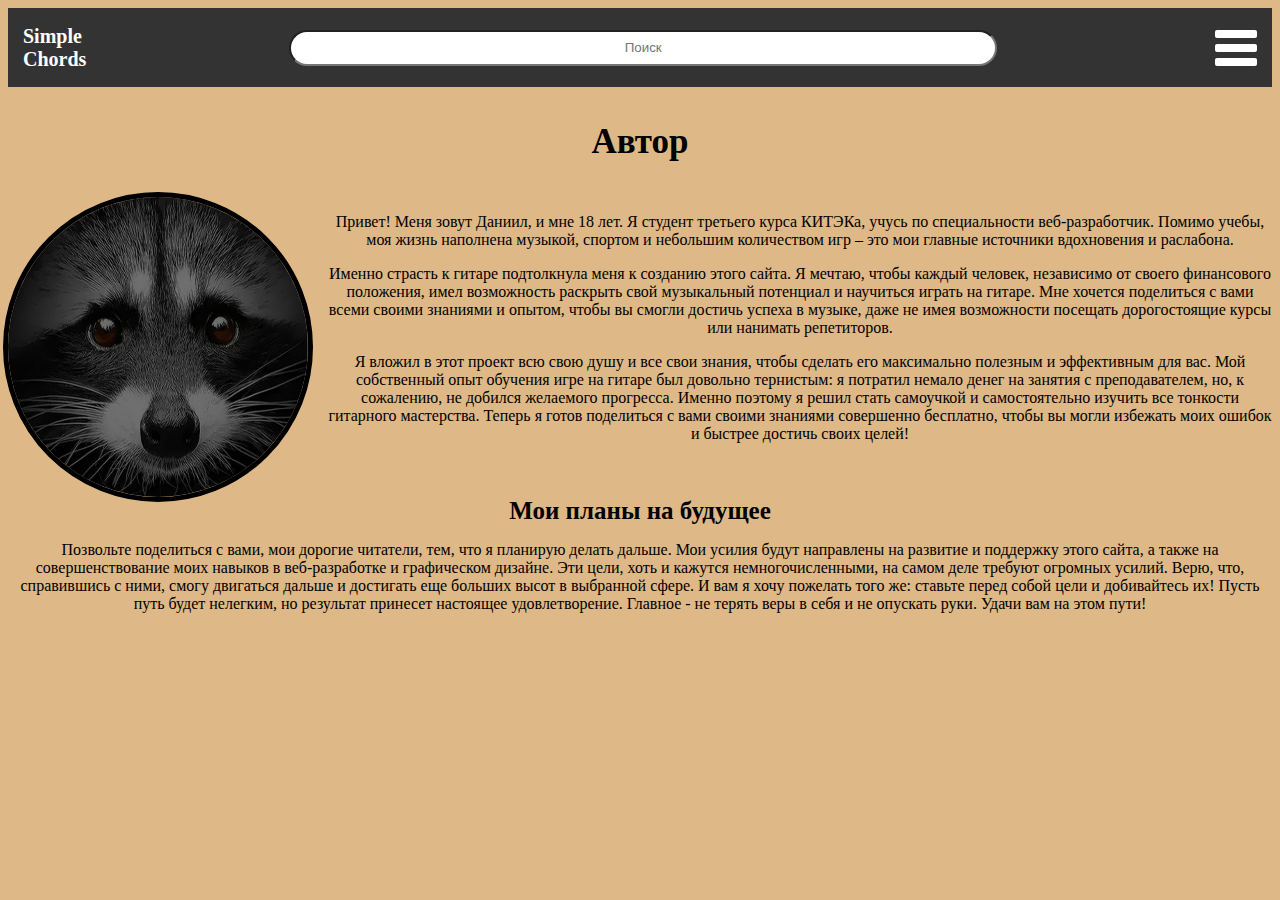
<file: Author.html>
<!DOCTYPE html>
<html lang="ru">
<head>
    <meta charset="UTF-8">
    <meta name="viewport" content="width=device-width, initial-scale=1.0">
    <link rel="stylesheet" href="127.css"> 
    <title>Simple Chords</title>
</head>
<body>
    <header>
    <h2>Simple <br> Chords</h2>
    <input type="text" class="textt" name="query" placeholder="Поиск">
    <div class="menu-button">
        <div class="line"></div>
        <div class="line"></div>
        <div class="line"></div>
    </div>
    <ul class="menu">
        <li><a href="index.html">Главная</a></li>
        <li><a href="lessons.html">Уроки</a></li>
        <li><a href="Author.html">Об Авторе</a></li>
        <li><a href="Comments.html">Комментарии</a></li>
        </ul>
    </header>
    <script src="scripts.js"></script>
    <div class="author">
        <p>Автор</p>
    </div>
    <div class="author-content">
        <img src="img/ava.jpg" alt="ava" class="cartinca"> 
        <div>
        <p>Привет! Меня зовут Даниил, и мне 18 лет. 
        Я студент третьего курса КИТЭКа, учусь по специальности веб-разработчик. 
        Помимо учебы, моя жизнь наполнена музыкой, 
        спортом и небольшим количеством игр – это мои главные источники вдохновения и раслабона.</p>

        <p>Именно страсть к гитаре подтолкнула меня к созданию этого сайта. 
        Я мечтаю, чтобы каждый человек, независимо от своего финансового положения, 
        имел возможность раскрыть свой музыкальный потенциал и научиться играть на гитаре. 
        Мне хочется поделиться с вами всеми своими знаниями и опытом, чтобы вы смогли достичь успеха в музыке, 
        даже не имея возможности посещать дорогостоящие курсы или нанимать репетиторов.</p>

        <p>Я вложил в этот проект всю свою душу и все свои знания, 
        чтобы сделать его максимально полезным и эффективным для вас. 
        Мой собственный опыт обучения игре на гитаре был довольно тернистым: 
        я потратил немало денег на занятия с преподавателем, но, к сожалению, 
        не добился желаемого прогресса. 
        Именно поэтому я решил стать самоучкой и самостоятельно изучить все тонкости гитарного мастерства. 
        Теперь я готов поделиться с вами своими знаниями совершенно бесплатно, 
        чтобы вы могли избежать моих ошибок и быстрее достичь своих целей!</p>
        </div>
    </div>
    <div class="future">
        Мои планы на будущее
    </div>
    <div>
        <p>Позвольте поделиться с вами, мои дорогие читатели, тем, 
        что я планирую делать дальше. Мои усилия будут направлены на развитие и поддержку этого сайта, 
        а также на совершенствование моих навыков в веб-разработке и графическом дизайне. 
        Эти цели, хоть и кажутся немногочисленными, на самом деле требуют огромных усилий. 
        Верю, что, справившись с ними, смогу двигаться дальше и достигать еще больших высот в выбранной сфере. 
        И вам я хочу пожелать того же: ставьте перед собой цели и добивайтесь их! 
        Пусть путь будет нелегким, но результат принесет настоящее удовлетворение. 
        Главное - не терять веры в себя и не опускать руки. Удачи вам на этом пути!</p>
    </div>
</body>
</html>
</file>
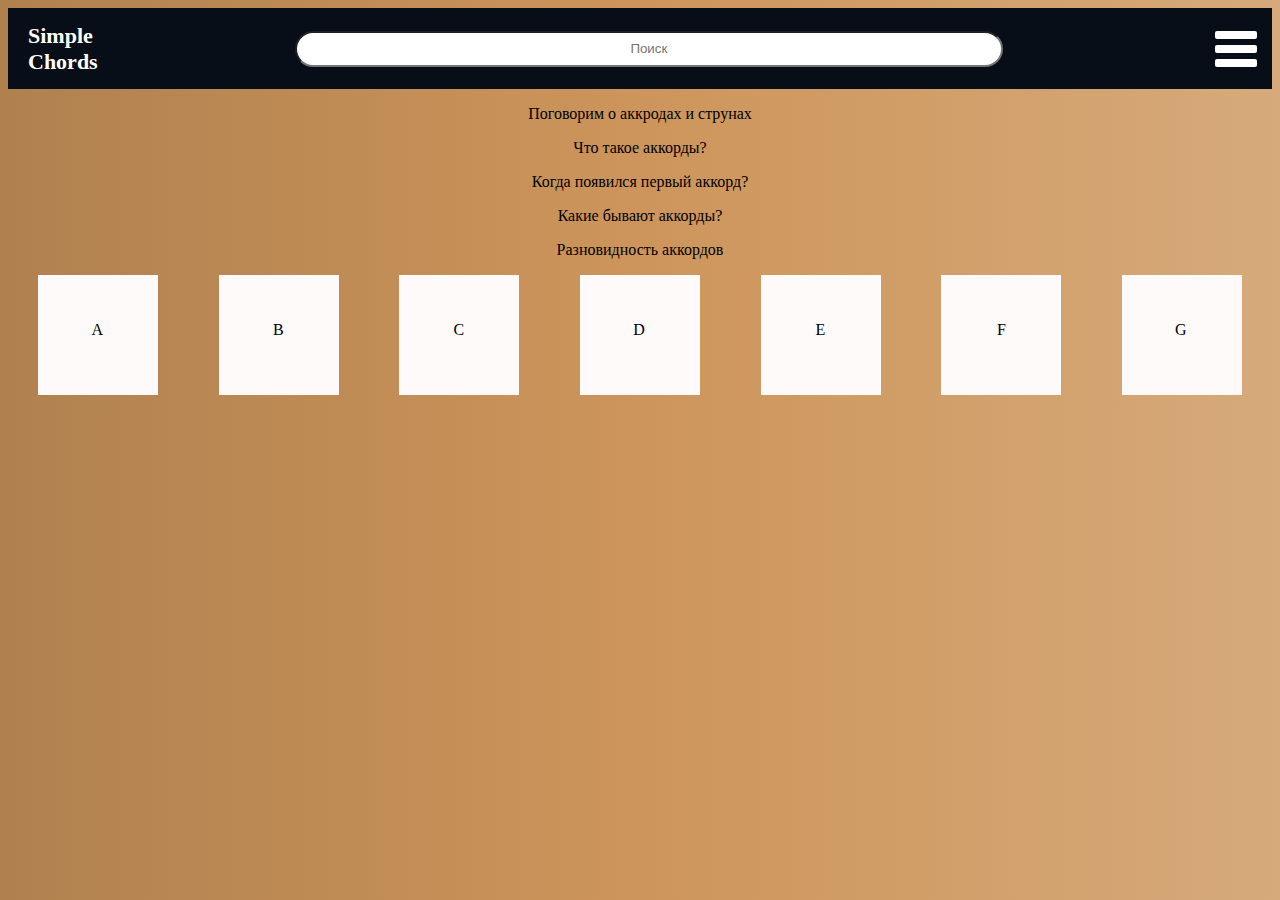
<file: guitar.html>
<!DOCTYPE html>
<html lang="ru">
<head>
    <meta charset="UTF-8">
    <meta name="viewport" content="width=device-width, initial-scale=1.0">
    <link rel="stylesheet" href="gitar.css"> 
    <title>Simple Chords</title>
</head>
<body>
    <header>
    <h1>Simple <br> Chords</h1>
    <input type="text" class="textt" name="query" placeholder="Поиск">
    <div class="menu-button">
        <div class="line"></div>
        <div class="line"></div>
        <div class="line"></div>
    </div>
    <ul class="menu">
        <li><a href="index.html">Главная</a></li>
        <li><a href="lessons.html">Уроки</a></li>
        <!-- <li><a href="Author.html">Об Авторе</a></li>
        <li><a href="Comments.html">Комментарии</a></li> -->
        </ul>
    </header>
    <div>
        <p>
            Поговорим о аккродах и струнах
        </p>   
    </div>
    <div>
        <p>
            Что такое аккорды?
        </p>
    </div>
    <div>
        <p>
            Когда появился первый аккорд?
        </p>
    </div>
    <div>
        <p>
            Какие бывают аккорды?
        </p>
    </div>
    <p>Разновидность аккордов</p>
    <div class="chord">
        <div id="square" class="container">
            <p class="chord1">A</p>
        </div>
        <div id="square" class="container">
            <p class="chord1">B</p>
        </div>
        <div id="square" class="container">
            <p class="chord1">C</p>
        </div>
        <div id="square" class="container">
            <p class="chord1">D</p>
        </div>
        <div id="square" class="container">
            <p class="chord1">E</p>
        </div>
        <div id="square" class="container">
            <p class="chord1">F</p>
        </div>
        <div id="square" class="container">
            <p class="chord1">G</p>
        </div>
    </div>
    <!-- добавить фотки аккордов и добавить нажатие и воспроизведение мелодии -->
    <!-- <div>
        <p>
            другой разговор
        </p>
    </div>
    <div>
        <p>
            Какие бывают струны для гитар?
        </p>
    </div>
    <div>
        <p>
            Как выбрать струны на гитару?
        </p>
    </div> -->
    <!-- <div></div> -->
    <script src="scripts.js"></script>
</body>
</html>
</file>
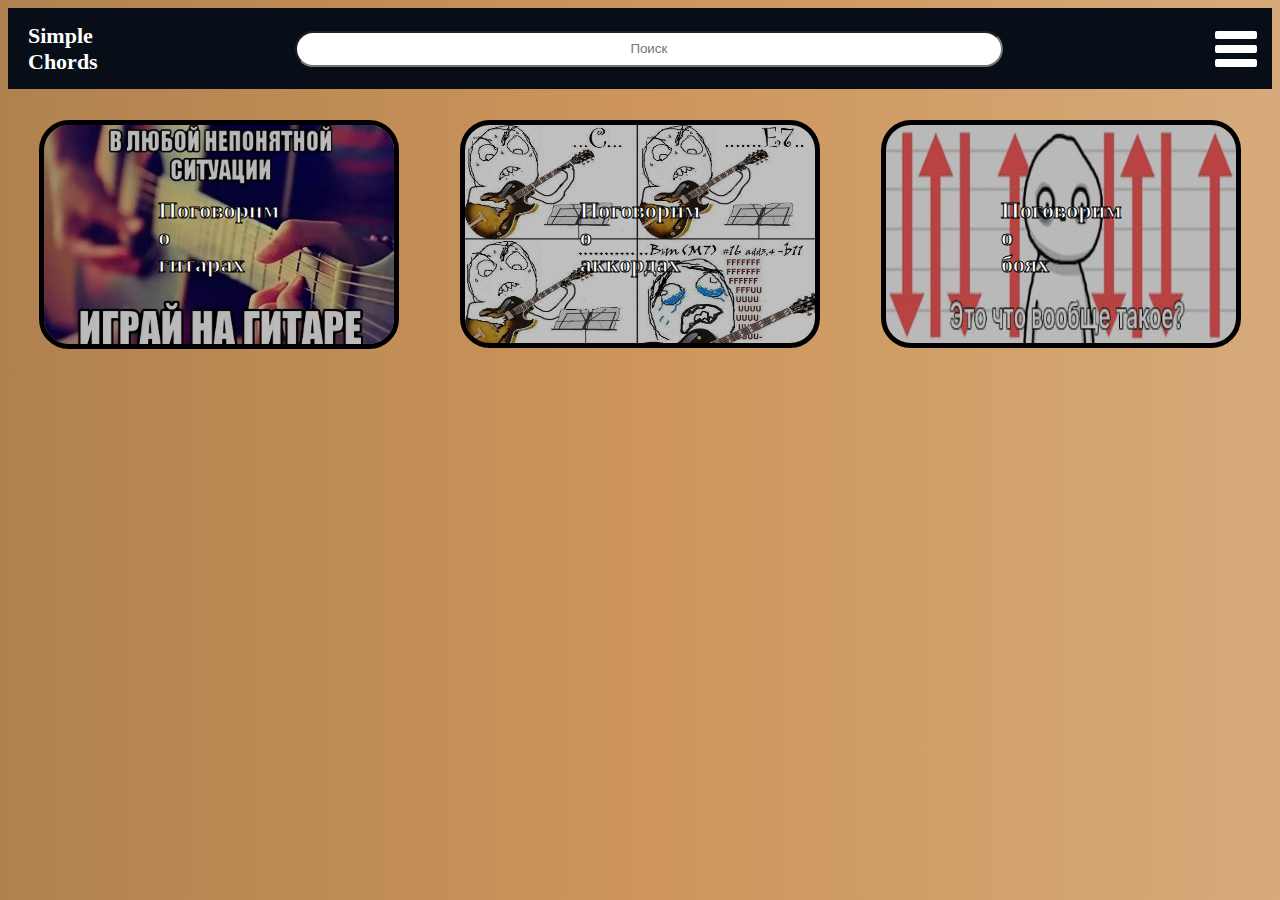
<file: lessons.html>
<!DOCTYPE html>
<html lang="ru">
<head>
    <meta charset="UTF-8">
    <meta name="viewport" content="width=device-width, initial-scale=1.0">
    <link rel="stylesheet" href="lessons.css"> 
    <title>Simple Chords</title>
</head>
<body>
    <header>
    <h1>Simple <br> Chords</h1>
    <input type="text" class="textt" name="query" placeholder="Поиск">
    <div class="menu-button">
        <div class="line"></div>
        <div class="line"></div>
        <div class="line"></div>
    </div>
    <ul class="menu">
        <li><a href="index.html">Главная</a></li>
        <li><a href="lessons.html">Уроки</a></li>
        <!-- <li><a href="Author.html">Об Авторе</a></li>
        <li><a href="Comments.html">Комментарии</a></li> -->
        </ul>
    </header>
    <br>
    <!-- <div class="uroki">
        Уроки
    </div>
    <div>
        <p> Ну что ж, мой дорогой читатель, если ты действительно дочитал до этого момента, 
        то могу с уверенностью сказать — ты большой молодец! 
        Ты проявил настойчивость и не стал сдаваться, 
        а решил продолжать свое увлекательное путешествие в мир гитары. 
        Именно это желание учиться и двигаться вперед очень важно для любого музыканта, 
        и ты уже делаешь большие шаги на своем пути.</p>

        <p>Сейчас пришло время перейти от первых шагов к более осознанному погружению в процесс обучения.
        Начинаем вникать в теорию — фундамент, 
        без которого невозможно двигаться дальше и нарабатывать действительно крепкие навыки. 
        Да, я знаю, теория иногда кажется скучной и сложной, но именно она даст тебе основу, 
        понимание и правильные ориентиры, которые облегчат освоение практики.</p>

        <p>Поэтому я настоятельно советую тебе внимательно и спокойно прочитать все теоретические материалы,
        особенно если ты только начинаешь своё знакомство с гитарой. 
        Для новичка это особенно важно, чтобы не растеряться и понять основные принципы, 
        которые потом пригодятся на протяжении всего пути обучения.</p>

        <p>Если же ты уже чувствуешь себя более уверенно, возможно, 
        у тебя уже есть определённый опыт и знания, — тем не менее, 
        я рекомендую просто освежить в памяти ключевые моменты теории. 
        Это поможет закрепить твои навыки и избежать типичных ошибок,
        которые иногда возникают именно из-за недосмотра важных деталей.</p>

        <p>В любом случае, теория — твой надежный путеводитель, 
        который будет сопровождать тебя и поддерживать на каждом этапе обучения. 
        Так что не откладывай и удели этому время, 
        ведь именно это даст прочный фундамент твоему музыкальному росту. 
        Вперёд, к новым знаниям и первому настоящему мастерству!</p>
    </div>
    <div class="teoria">
        Теория
    </div> -->
    <br>
<div class="photo">
  <div class="image-container">
    <a href="guitar.html"><img src="img/гитары3.jpg" alt="Поговорим о гитарах" class="guitar" > </a>
    <div class="overlay-text">Поговорим <br>о <br>гитарах</div>
  </div>
  <div class="image-container">
    <a href="Chords.html"><img src="img/аккорды.jpg" alt="Поговорим о аккордах" class="chord"></a>
    <div class="overlay-text">Поговорим<br> о<br> аккордах</div>
  </div>
  <div class="image-container">
    <a href="Fight.html"><img src="img/бой.jpg" alt="Поговорим о боях" class="fight"></a>
    <div class="overlay-text">Поговорим <br> о <br>боях</div>
  </div>
</div>
<br>
<!-- <div>
    <p>Итак, вооружившись теоретическими знаниями 
    (и я искренне надеюсь, что ты осознал всю важность этой подготовки, 
    ведь она станет твоим компасом в дальнейшем плавании!), 
    мы наконец-то переходим к самой захватывающей части нашего обучения – к практике!</p>

    <p>Предстоящий путь будет полон открытий и новых ощущений, 
    но не стоит думать, что он будет усыпан розами. 
    Я приложил максимум усилий, чтобы выстроить программу обучения таким образом, 
    чтобы сложность возрастала постепенно, позволяя тебе комфортно адаптироваться к новым вызовам.</p>

    <p>При должном усердии первые плоды своих трудов ты сможешь увидеть уже через одну-три недели регулярных занятий. 
    Если же прогресс будет идти немного медленнее – не отчаивайся! 
    Даже если результаты появятся чуть позже, в течение месяца, это абсолютно нормально.</p>

    <p>Поэтому мой главный совет – занимайся систематически, не торопись, 
    дай себе время на освоение каждого навыка, 
    и самое главное – запасись терпением и непоколебимым желанием достичь своей цели. 
    Помни, что настойчивость и вера в себя – это твои главные союзники на пути к гитарному мастерству!</p>
</div>
<div class="praktica">
    Практика
</div> -->

    <script src="scripts.js"></script>
</body>
</html>
</file>
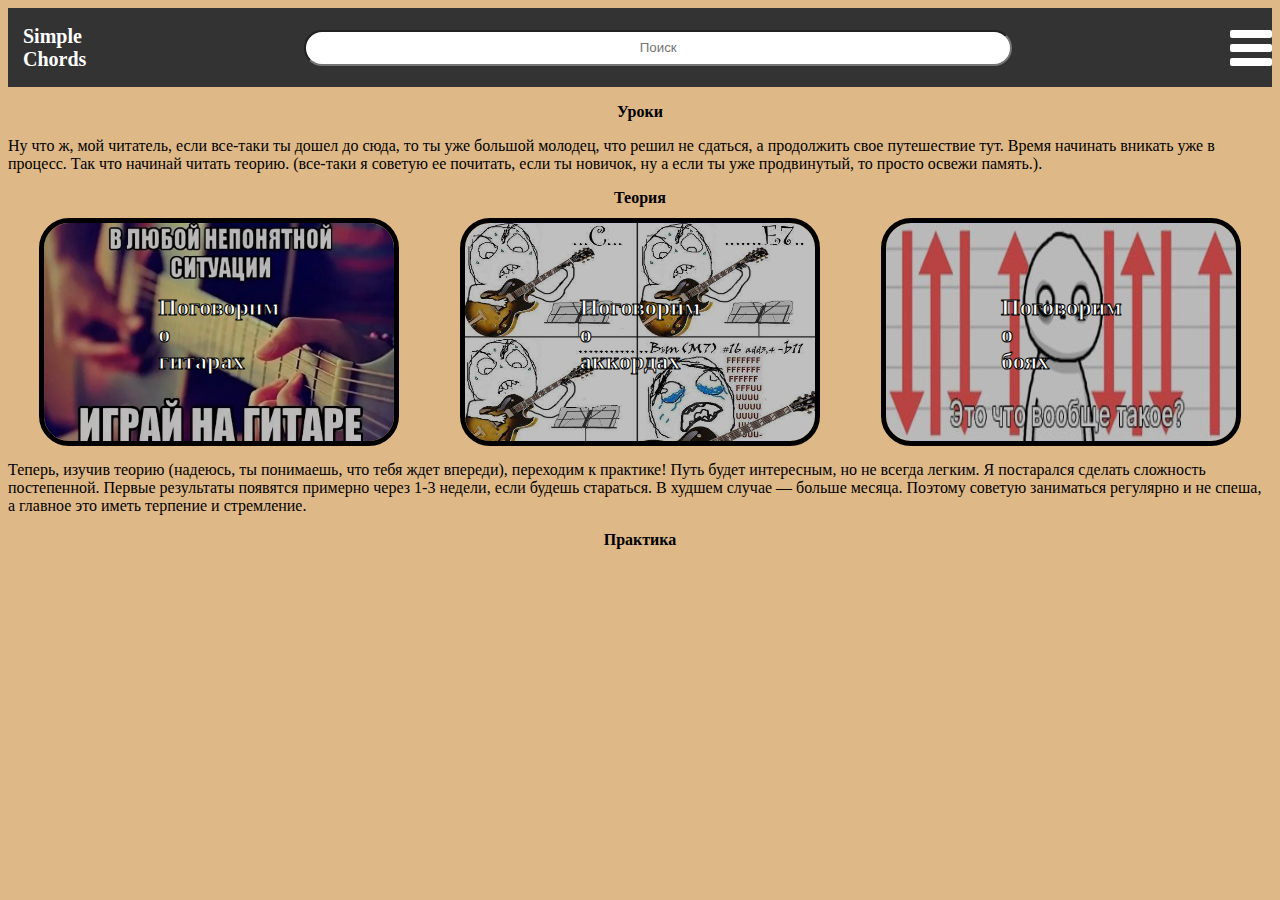
<file: Уроки.html>
<!DOCTYPE html>
<html lang="ru">
<head>
    <meta charset="UTF-8">
    <meta name="viewport" content="width=device-width, initial-scale=1.0">
    <link rel="stylesheet" href="126.css"> 
    <title>Simple Chords</title>
</head>
<body>
    <header>
    <h2>Simple <br> Chords</h2>
    <input type="text" class="textt" name="query" placeholder="Поиск">
    <div class="lol">
        <div class="line"></div>
        <div class="line"></div>
        <div class="line"></div>
    </div>
    <ul class="menu">
        <li><a href="Главная.html">Главная</a></li>
        <li><a href="Уроки.html">Уроки</a></li>
        <li><a href="Об Авторе.html">Об Авторе</a></li>
        <li><a href="Комментарии.html">Комментарии</a></li>
        </ul>
    </header>
    <div class="uroki">
        <p>Уроки</p>
    </div>
    <div>
        <p>Ну что ж, мой читатель, если все-таки ты дошел до сюда, то ты уже 
        большой молодец, что решил не сдаться, а продолжить свое 
        путешествие тут. Время начинать вникать уже в процесс. 
        Так что начинай читать теорию. (все-таки я советую ее почитать, если ты 
        новичок, ну а если ты уже продвинутый, то просто освежи память.).</p>
    </div>
    <div class="teoria">
        <p>Теория</p>
    </div>
<div class="photo">
  <div class="image-container">
    <a href="Поговорим о гитарах.html"><img src="img/гитары3.jpg" alt="Поговорим о гитарах" class="guitar" > </a>
    <div class="overlay-text">Поговорим <br>о <br>гитарах</div>
  </div>
  <div class="image-container">
    <a href="Поговорим о аккордах.html"><img src="img/аккорды.jpg" alt="Поговорим о аккордах" class="chord"></a>
    <div class="overlay-text">Поговорим<br> о<br> аккордах</div>
  </div>
  <div class="image-container">
    <a href="Поговорим о боях.html"><img src="img/бой.jpg" alt="Поговорим о боях" class="fight"></a>
    <div class="overlay-text">Поговорим <br> о <br>боях</div>
  </div>
</div>
<div>
    <p>Теперь, изучив теорию (надеюсь, ты понимаешь, что тебя ждет 
    впереди), переходим к практике! Путь будет интересным, но не всегда 
    легким. Я постарался сделать сложность постепенной. Первые 
    результаты появятся примерно через 1-3 недели, если будешь стараться. 
    В худшем случае — больше месяца. Поэтому советую заниматься 
    регулярно и не спеша, а главное это иметь терпение и стремление.</p>
</div>
<div class="praktica">
    <p>Практика</p>
</div>
    <script src="scripts.js"></script>
</body>
</html>
</file>
<file: 127.css>
body{
    background-color: #DEB887;
    font-family: Verdana; 
}

header{
    display: flex;
    justify-content: space-between;
    align-items: center;
    background-color: #333333;
}

.textt{    
    display: flex;
    justify-content: center;
    text-align: center;
    width: 700px;
    height: 30px;
    border-radius: 25px;
}

h2{
    color: white;
    font-size: 20px;
    margin-left: 15px;
}

.menu {
  display: none;
  list-style: none;
  padding: 0;
  margin: 0 15px 0 0;
  position: absolute;
  top: 60px;
  right: 10px;
  background-color: #333;
  border-radius: 5px;
  width: 150px;
  flex-direction: column; 
}

.menu.menu-active {
  display: flex;
}

.menu li {
  border-bottom: 1px solid #555;
  padding: 10px;
}

.menu li:last-child {
  border-bottom: none;
}

.menu li a {
  color: white;
  text-decoration: none;
  display: block;
}

.menu-button {
    display: flex;
    flex-direction: column;
    justify-content: center;
    cursor: pointer;
    padding: 10px 15px;
    user-select: none;
}


.menu-button.active .line:nth-child(1) {
  transform: rotate(45deg) translate(8px, 8px);
}

.menu-button.active .line:nth-child(2) {
  opacity: 0;
}

.menu-button.active .line:nth-child(3) {
  transform: rotate(-45deg) translate(7px, -7px);
}

.line {
  width: 42px;
  height: 8px;
  background-color: white;
  margin: 6px 0;
  border-radius: 2px;
  transition: all 0.3s ease;
}

@media (min-width: 900px) {
  .menu {
    position: absolute;
    top: 60px;
    right: 10px;
    width: 200px; 
    background-color: #333;
    border-radius: 5px;
  }

  .menu {
    display: none;
  }

  .menu-button {
    display: block;
  }
}

p{
  text-align: center;
  /* font-size: 20px; */
}

.author{
    font-weight: bolder;
    text-align: center;
    font-size: 35px;
}

.cartinca{
    width: 300px;
    height: 300px;
    outline: 5px solid black;
  filter:brightness(45%);
  border-radius: 100%;
}

.author-content {
  display: flex;
  gap: 20px; 
}

.future{
  font-weight: bolder;
  text-align: center;
  font-size: 25px;
}
</file>
<file: gitar.css>
body{
  background: linear-gradient(90deg, #b0814f,#cd955b,#d6aa7a);
  font-family: Verdana; 
}

header{
  display: flex;
  justify-content: space-between;
   align-items: center;
  background-color: #070e18;
}

.textt{    
  display: flex;
  justify-content: center;
  text-align: center;
  width: 700px;
  height: 30px;
  border-radius: 25px;
}

p{
  text-align: center;
} 

h1{
  color: white;
  font-size: 22px;
  margin-left: 20px;
}

.menu {
  display: none;
  list-style: none;
  padding: 0;
  margin: 0 15px 0 0;
  position: absolute;
  top: 60px;
  right: 10px;
  background-color: #333;
  border-radius: 5px;
  width: 150px;
  flex-direction: column; 
}

.menu.menu-active {
  display: flex;
}

.menu li {
  border-bottom: 1px solid #555;
  padding: 10px;
}

.menu li:last-child {
  border-bottom: none;
}

.menu li a {
  color: white;
  text-decoration: none;
  display: block;
}

.menu-button {
  display: flex;
  flex-direction: column;
  justify-content: center;
  cursor: pointer;
  padding: 10px 15px;
  user-select: none;
}


.menu-button.active .line:nth-child(1) {
  transform: rotate(45deg) translate(8px, 8px);
}

.menu-button.active .line:nth-child(2) {
  opacity: 0;
}

.menu-button.active .line:nth-child(3) {
  transform: rotate(-45deg) translate(7px, -7px);
}

.line {
  width: 42px;
  height: 8px;
  background-color: white;
  margin: 6px 0;
  border-radius: 2px;
  transition: all 0.3s ease;
}

@media (min-width: 900px) {
  .menu {
    position: absolute;
    top: 60px;
    right: 10px;
    width: 200px; 
    background-color: #333;
    border-radius: 5px;
  }

  .menu {
    display: none;
  }

  .menu-button {
    display: block;
  }
}

#square{
  background: snow;
  width: 120px;
  height: 120px;
}

.chord{
  display: flex;
  justify-content: space-around;
}

.chord1{
  display: flex;
  position: absolute;
  top: 25%;
  right: 46%;
}

.container {
  position: relative;
  display: inline-block;
}
</file>
<file: lessons.css>
body{
  background: linear-gradient(90deg,  #b0814f,#cd955b,#d6aa7a);
  font-family: Verdana; 
}

header{
    display: flex;
    justify-content: space-between;
    align-items: center;
    background-color: #070e18;
}

.textt{    
    display: flex;
    justify-content: center;
    text-align: center;
    width: 700px;
    height: 30px;
    border-radius: 25px;
}


h1{
    color: white;
    font-size: 22px;
    margin-left: 20px;
}

.menu {
  display: none;
  list-style: none;
  padding: 0;
  margin: 0 15px 0 0;
  position: absolute;
  top: 60px;
  right: 10px;
  background-color: #333;
  border-radius: 5px;
  width: 150px;
  flex-direction: column; 
}

.menu.menu-active {
  display: flex;
}

.menu li {
  border-bottom: 1px solid #555;
  padding: 10px;
}

.menu li:last-child {
  border-bottom: none;
}

.menu li a {
  color: white;
  text-decoration: none;
  display: block;
}

.menu-button {
    display: flex;
    flex-direction: column;
    justify-content: center;
    cursor: pointer;
    padding: 10px 15px;
    user-select: none;
}


.menu-button.active .line:nth-child(1) {
  transform: rotate(45deg) translate(8px, 8px);
}

.menu-button.active .line:nth-child(2) {
  opacity: 0;
}

.menu-button.active .line:nth-child(3) {
  transform: rotate(-45deg) translate(7px, -7px);
}

.line {
  width: 42px;
  height: 8px;
  background-color: white;
  margin: 6px 0;
  border-radius: 2px;
  transition: all 0.3s ease;
}

@media (min-width: 900px) {
  .menu {
    position: absolute;
    top: 60px;
    right: 10px;
    width: 200px; 
    background-color: #333;
    border-radius: 5px;
  }

  .menu {
    display: none;
  }

  .menu-button {
    display: block;
  }
}

.uroki{
  font-weight: bolder;
  text-align: center;
  font-size: 35px;
}

p{
  margin-left: auto;
  margin-right: auto;
  text-align: center;
  font-size: 16px;
  color:black;
}

.teoria{
  font-weight: bolder;
  text-align: center;
  font-size: 25px;
}

.photo{
  display: flex;
  justify-content: space-around;
  flex-wrap: wrap;
  /* align-items: center; */
  
}

.guitar{
  width: 350px;
  height: auto;
  outline: 5px solid black;
  filter:brightness(75%);
  border-radius: 25px;
  
}

.chord{
  width: 350px;
  height: 218px;
  outline: 5px solid black;
  filter:brightness(75%);
  border-radius: 25px;
  left: 15px;
}

.fight{
  width: 350px;
  height: 218px;
  outline: 5px solid black;
  filter:brightness(75%);
  border-radius: 25px;
}

.image-container {
  position: relative;
  display: inline-block;
}

.overlay-text { 
  display: flex;
  align-items: center;
  position: absolute;
  top: 50%;
  left: 50%;
  transform: translate(-50%, -50%);
  color: white;
  font-size: 24px;
  font-weight: bold;
  pointer-events: none; 
  -webkit-text-stroke: 1px black;
}

.praktica{
  font-weight: bolder;
  text-align: center;
  font-size: 25px;
}
</file>
<file: 126.css>
body{
    background-color: #DEB887;
    font-family: Verdana; 
}

header{
    display: flex;
    justify-content: space-between;
    align-items: center;
    background-color: #333333;
}

.textt{    
    display: flex;
    justify-content: center;
    text-align: center;
    width: 700px;
    height: 30px;
    border-radius: 25px;
}

h2{
    color: white;
    font-size: 20px;
    margin-left: 15px;
}

.menu {
  display: none;
  list-style: none;
  padding: 0;
  margin: 0 15px 0 0;
  position: absolute;
  top: 60px;
  right: 10px;
  background-color: #333;
  border-radius: 5px;
  width: 150px;
  flex-direction: column; 
}

.menu.menu-active {
  display: flex;
}

.menu li {
  border-bottom: 1px solid #555;
  padding: 10px;
}

.menu li:last-child {
  border-bottom: none;
}

.menu li a {
  color: white;
  text-decoration: none;
  display: block;
}

.menu-button {
    display: flex;
    flex-direction: column;
    justify-content: center;
    cursor: pointer;
    padding: 10px 15px;
    user-select: none;
}


.menu-button.active .line:nth-child(1) {
  transform: rotate(45deg) translate(8px, 8px);
}

.menu-button.active .line:nth-child(2) {
  opacity: 0;
}

.menu-button.active .line:nth-child(3) {
  transform: rotate(-45deg) translate(7px, -7px);
}

.line {
  width: 42px;
  height: 8px;
  background-color: white;
  margin: 6px 0;
  border-radius: 2px;
  transition: all 0.3s ease;
}

@media (min-width: 900px) {
  .menu {
    position: absolute;
    top: 60px;
    right: 10px;
    width: 200px; 
    background-color: #333;
    border-radius: 5px;
  }

  .menu {
    display: none;
  }

  .menu-button {
    display: block;
  }
}

.uroki{
  font-weight: bolder;
  text-align: center;
  font-size: 35px;
}

p{
  /* text-align: center; */
  font-size: 16px;
}

.teoria{
  font-weight: bolder;
  text-align: center;
  font-size: 25px;
}

.photo{
  display: flex;
  justify-content: space-around;
  flex-wrap: wrap;
  /* align-items: center; */
  
}

.guitar{
  width: 350px;
  height: auto;
  outline: 5px solid black;
  filter:brightness(75%);
  border-radius: 25px;
  
}

.chord{
  width: 350px;
  height: 218px;
  outline: 5px solid black;
  filter:brightness(75%);
  border-radius: 25px;
  left: 15px;
}

.fight{
  width: 350px;
  height: 218px;
  outline: 5px solid black;
  filter:brightness(75%);
  border-radius: 25px;
}

.image-container {
  position: relative;
  display: inline-block;
}

.overlay-text { 
  display: flex;
  align-items: center;
  position: absolute;
  top: 50%;
  left: 50%;
  transform: translate(-50%, -50%);
  color: white;
  font-size: 24px;
  font-weight: bold;
  pointer-events: none; 
  -webkit-text-stroke: 1px black;
}

.praktica{
  font-weight: bolder;
  text-align: center;
  font-size: 25px;
}
</file>
